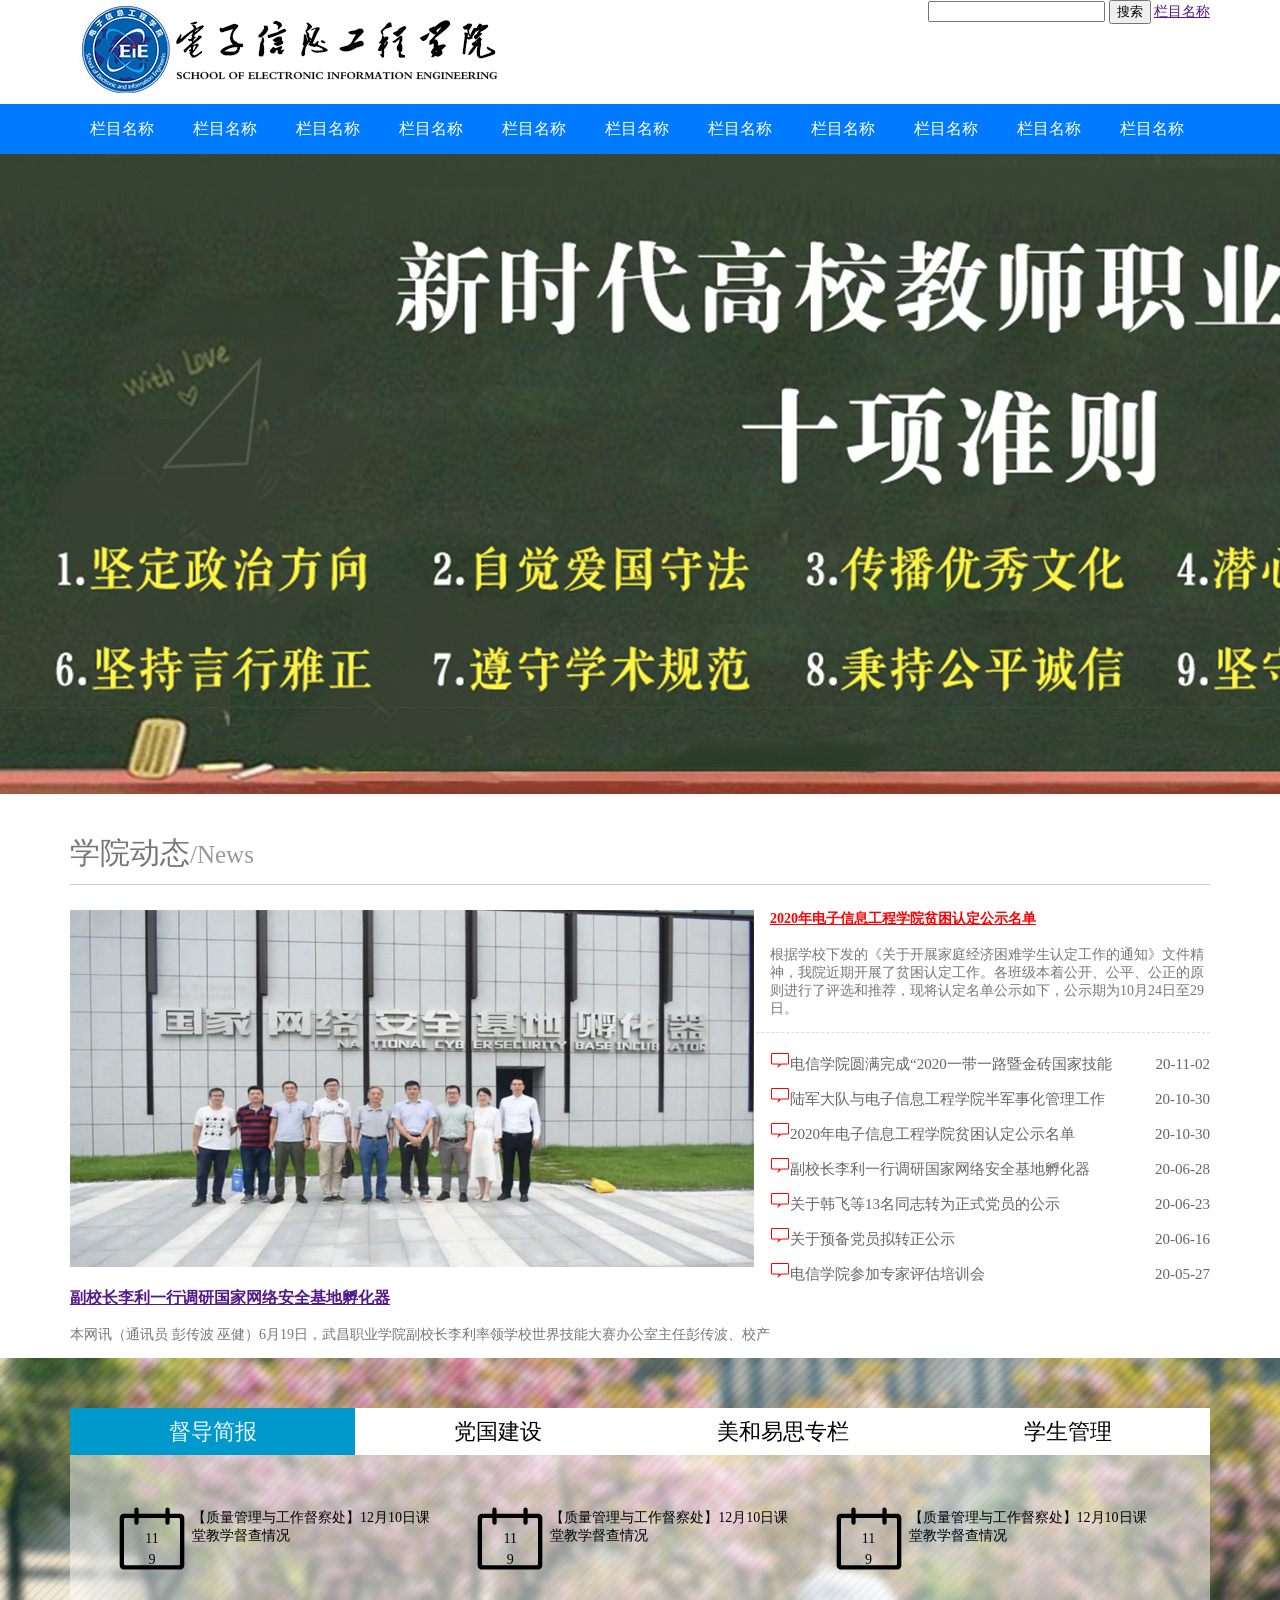
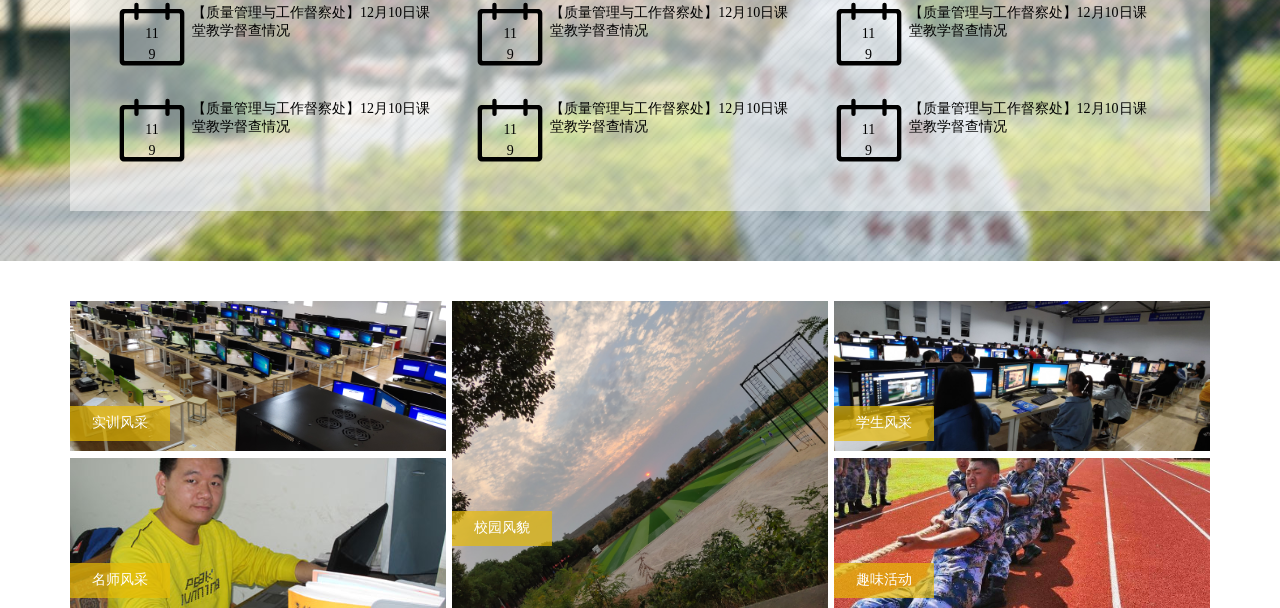
<file: index.html>
<!doctype html>
<html>
<head>
<meta charset="utf-8">
<title>李菁仿站：电信学院</title>
<link rel="stylesheet" href="style.css">
</head>

<body>
<div class="top box">
	<div class="logo fl"><img src="images/logo.jpg" alt=""></div>
	<div class="search fr">
	<input type="text">
	<button>搜索</button>
	<a href="">栏目名称</a></div>
	</div>
	<div class="navbar fl"><div class="box">	
	<a href="">栏目名称</a>
	<a href="">栏目名称</a>
	<a href="">栏目名称</a>
	<a href="">栏目名称</a>
	<a href="">栏目名称</a>
	<a href="">栏目名称</a>
	<a href="">栏目名称</a>
	<a href="">栏目名称</a>
	<a href="">栏目名称</a>
	<a href="">栏目名称</a>
	<a href="">栏目名称</a></div>
	</div>
	<div class="focus"><img src="images/banner-1.jpg" alt=""></div>
	<div class="nb box">
	<h2>学院动态<span>/News</span></h2>
	<div class="l fl "><img src="images/news2.jpg" alt="">
	<h3><a href="">副校长李利一行调研国家网络安全基地孵化器</a></h3>
		<p>本网讯（通讯员 彭传波 巫健）6月19日，武昌职业学院副校长李利率领学校世界技能大赛办公室主任彭传波、校产</p>
		</div>
		<div class="r">
			<div class="hot_news">
			<h4><a href="">2020年电子信息工程学院贫困认定公示名单</a></h4>
				<p>根据学校下发的《关于开展家庭经济困难学生认定工作的通知》文件精神，我院近期开展了贫困认定工作。各班级本着公开、公平、公正的原则进行了评选和推荐，现将认定名单公示如下，公示期为10月24日至29日。</p>
			</div>
			<ul class="list_news">
				<li><a href=""><img src="images/dhk.jpg" alt="">电信学院圆满完成“2020一带一路暨金砖国家技能<span>20-11-02</span></a></li>
				<li><a href=""><img src="images/dhk.jpg" alt="">陆军大队与电子信息工程学院半军事化管理工作<span>20-10-30</span></a></li>
				<li><a href=""><img src="images/dhk.jpg" alt="">2020年电子信息工程学院贫困认定公示名单<span>20-10-30</span></a></li>
				<li><a href=""><img src="images/dhk.jpg" alt="">副校长李利一行调研国家网络安全基地孵化器<span>20-06-28</span></a></li>
				<li><a href=""><img src="images/dhk.jpg" alt="">关于韩飞等13名同志转为正式党员的公示<span>20-06-23</span></a></li>
				<li><a href=""><img src="images/dhk.jpg" alt="">关于预备党员拟转正公示<span>20-06-16</span></a></li>
				<li><a href=""><img src="images/dhk.jpg" alt="">电信学院参加专家评估培训会<span>20-05-27</span></a></li>
			</ul>
		</div>
	</div>
	<div class="rd-news-box">
		<div class="rd-news"><div class="xz-item-ber">
			<div class="item active">督导简报</div>
			<div class="item">党国建设</div>
			<div class="item">美和易思专栏</div>
			<div class="item">学生管理</div></div>
		<div class="rd-item-box">
			<div class="rd-new-item">
				<div class="date">
					<p>11</p>
					<p>9</p>
				</div><p>【质量管理与工作督察处】12月10日课堂教学督查情况</p></div>
			<div class="rd-new-item">
				<div class="date">
					<p>11</p>
					<p>9</p>
				</div><p>【质量管理与工作督察处】12月10日课堂教学督查情况</p></div>
			<div class="rd-new-item">
				<div class="date">
					<p>11</p>
					<p>9</p>
				</div><p>【质量管理与工作督察处】12月10日课堂教学督查情况</p></div>
			<div class="rd-new-item">
				<div class="date">
					<p>11</p>
					<p>9</p>
				</div><p>【质量管理与工作督察处】12月10日课堂教学督查情况</p></div>
			<div class="rd-new-item">
				<div class="date">
					<p>11</p>
					<p>9</p>
				</div><p>【质量管理与工作督察处】12月10日课堂教学督查情况</p></div>
			<div class="rd-new-item">
				<div class="date">
					<p>11</p>
					<p>9</p>
				</div><p>【质量管理与工作督察处】12月10日课堂教学督查情况</p></div>
			<div class="rd-new-item">
				<div class="date">
					<p>11</p>
					<p>9</p>
				</div><p>【质量管理与工作督察处】12月10日课堂教学督查情况</p></div>
			<div class="rd-new-item">
				<div class="date">
					<p>11</p>
					<p>9</p>
				</div><p>【质量管理与工作督察处】12月10日课堂教学督查情况</p></div>
			<div class="rd-new-item">
				<div class="date">
					<p>11</p>
					<p>9</p>
				</div><p>【质量管理与工作督察处】12月10日课堂教学督查情况</p></div>
			</div>
		</div>
	</div>
   <div class="img_group box">
	<div class="l fl">
		<div><samp>实训风采</samp></div>
		<div><samp>名师风采</samp></div>
	   </div>
	   <div class="c fl"><samp>校园风貌</samp></div>
	   <div class="r fl">
		   <div><samp>学生风采</samp></div>
		   <div><samp>趣味活动</samp></div>
	   </div>
	</div> 
	
</body>
</html>
</file>
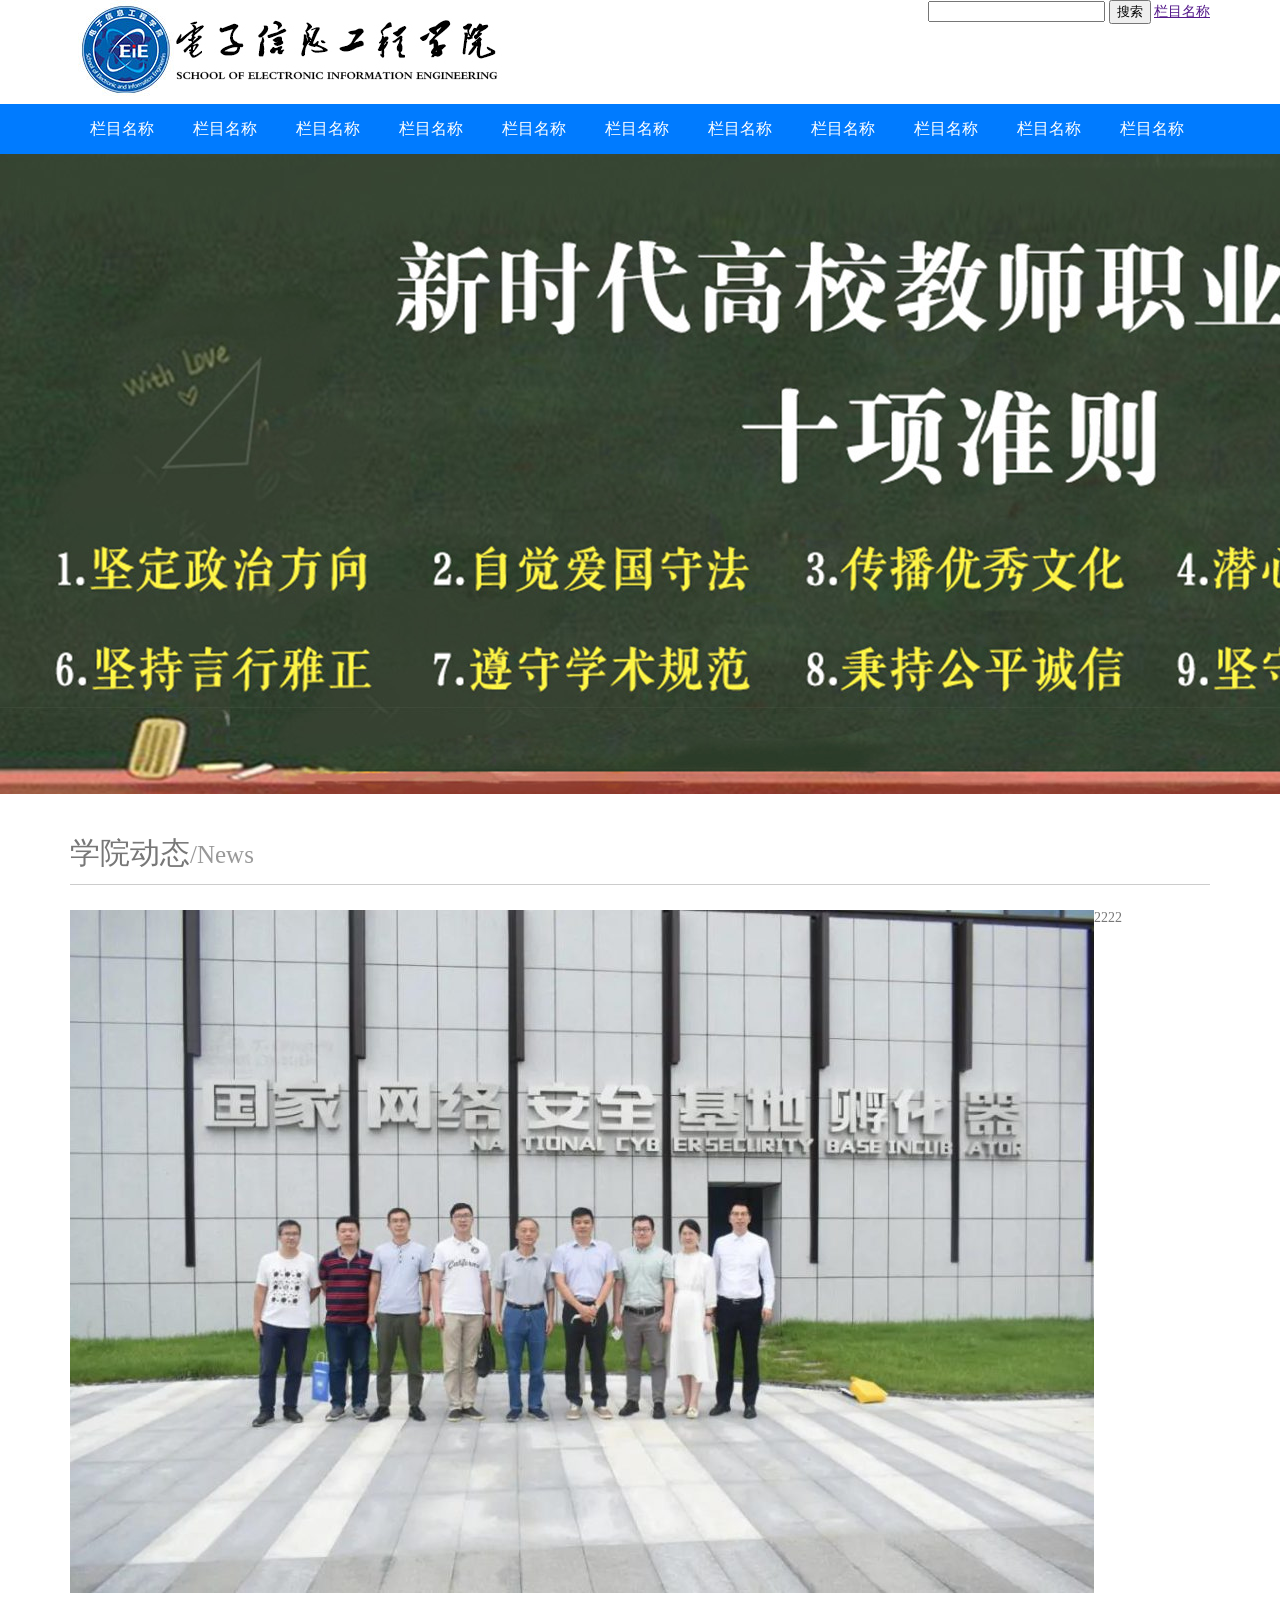
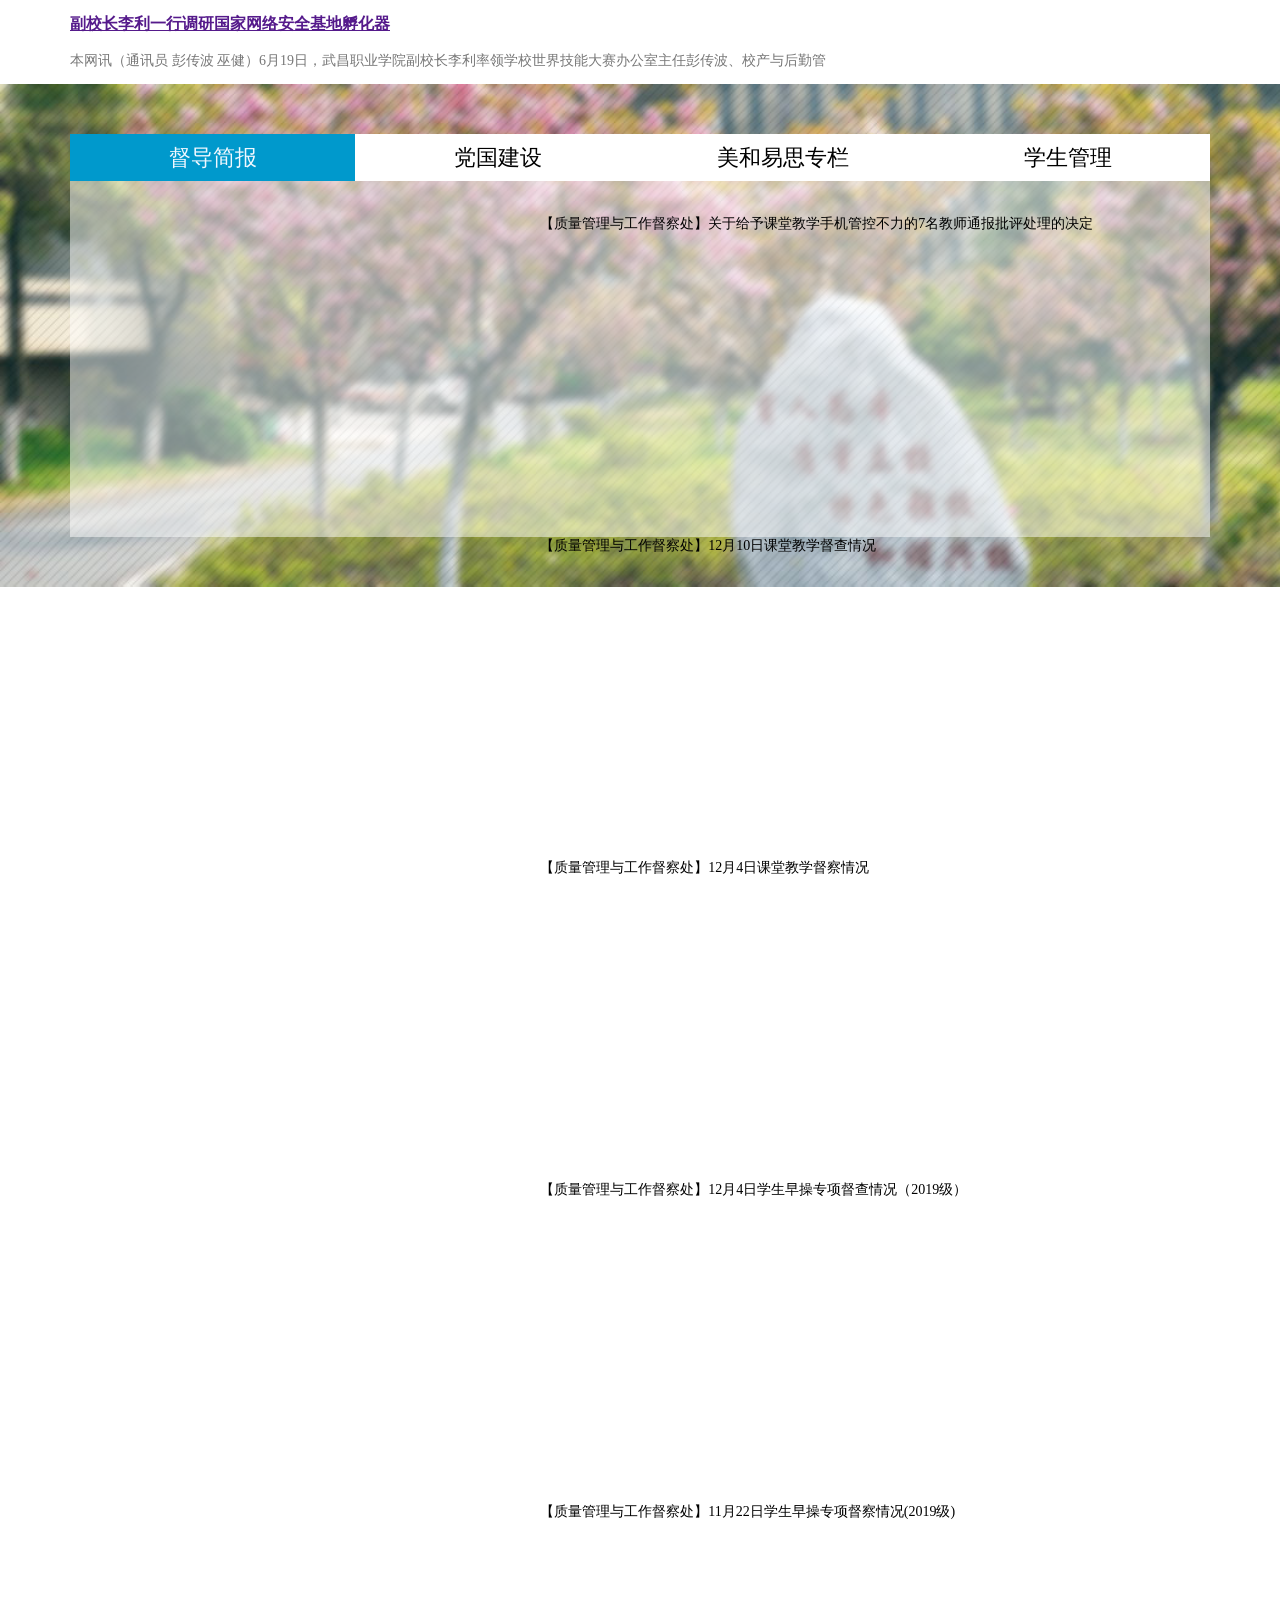
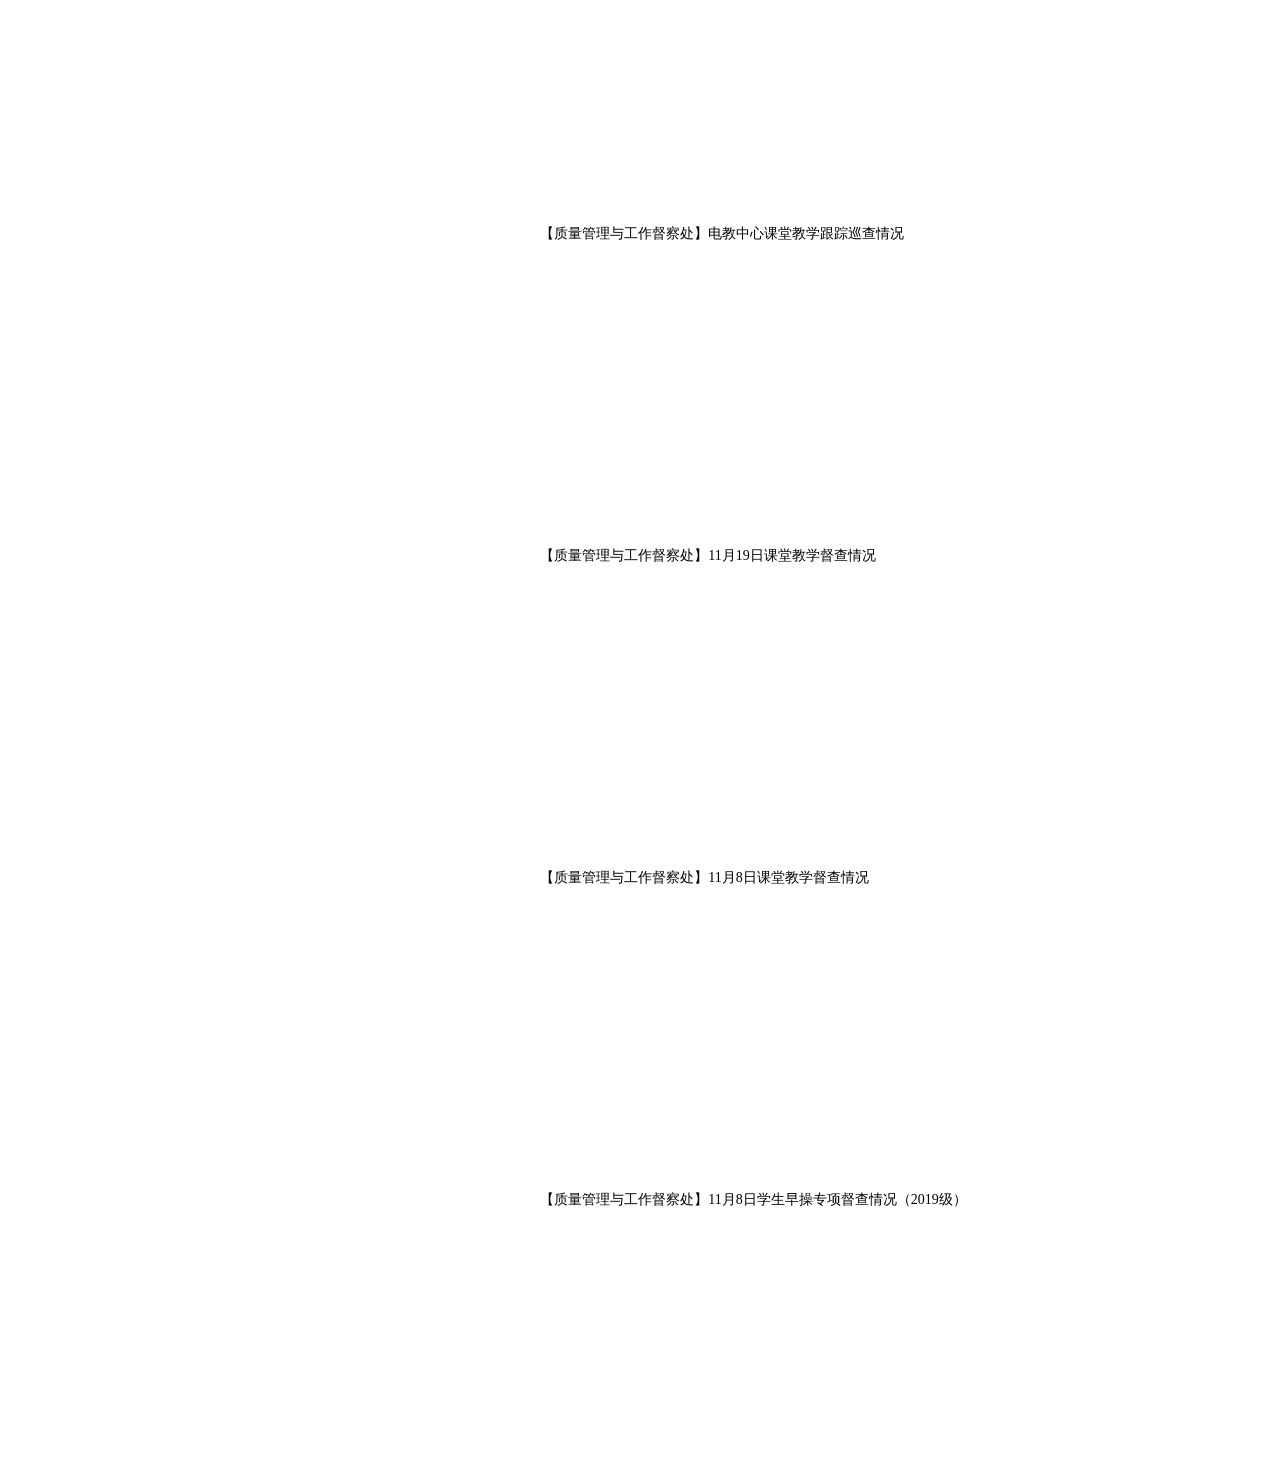
<file: mysite2/index.html>
<!doctype html>
<html>
<head>
<meta charset="utf-8">
<title>仿站：电信学院</title>
<link rel="stylesheet" href="style.css">
</head>

<body>
<div class="top box">
	<div class="logo fl"><img src="images/logo.jpg" alt=""></div>
	<div class="search fr">
	<input type="text">
	<button>搜索</button>
	<a href="">栏目名称</a></div>
	</div>
	<div class="navbar fl"><div class="box">	
	<a href="">栏目名称</a>
	<a href="">栏目名称</a>
	<a href="">栏目名称</a>
	<a href="">栏目名称</a>
	<a href="">栏目名称</a>
	<a href="">栏目名称</a>
	<a href="">栏目名称</a>
	<a href="">栏目名称</a>
	<a href="">栏目名称</a>
	<a href="">栏目名称</a>
	<a href="">栏目名称</a></div>
	</div>
	<div class="focus"><img src="images/banner-1.jpg" alt=""></div>
	<div class="nb box">
	<h2>学院动态<span>/News</span></h2>
	<div class="l fl"><img src="images/n1.jpg" alt="">
	<h3><a href="">副校长李利一行调研国家网络安全基地孵化器</a></h3>
		<p>本网讯（通讯员 彭传波 巫健）6月19日，武昌职业学院副校长李利率领学校世界技能大赛办公室主任彭传波、校产与后勤管</p></div>
		<div class="r fl">2222</div>
	</div>
	<div class="rd-news-box">
		<div class="rd-news"><div class="xz-item-ber">
			<div class="item active">督导简报</div>
			<div class="item">党国建设</div>
			<div class="item">美和易思专栏</div>
			<div class="item">学生管理</div></div>
		<div class="rd-item-box">
			<div class="rd-new-item"></div>
			<div class="date"></div>
			<p>【质量管理与工作督察处】关于给予课堂教学手机管控不力的7名教师通报批评处理的决定</p>
			</div>
			<div class="rd-item-box">
			<div class="rd-new-item"></div>
			<div class="date"></div>
			<p>【质量管理与工作督察处】12月10日课堂教学督查情况</p>
			</div>
			<div class="rd-item-box">
			<div class="rd-new-item"></div>
			<div class="date"></div>
			<p>【质量管理与工作督察处】12月4日课堂教学督察情况</p>
			</div>
			<div class="rd-item-box">
			<div class="rd-new-item"></div>
			<div class="date"></div>
			<p>【质量管理与工作督察处】12月4日学生早操专项督查情况（2019级）</p>
			</div>
			<div class="rd-item-box">
			<div class="rd-new-item"></div>
			<div class="date"></div>
			<p>【质量管理与工作督察处】11月22日学生早操专项督察情况(2019级)</p>
			</div>
			<div class="rd-item-box">
			<div class="rd-new-item"></div>
			<div class="date"></div>
			<p>【质量管理与工作督察处】电教中心课堂教学跟踪巡查情况</p>
			</div>
			<div class="rd-item-box">
			<div class="rd-new-item"></div>
			<div class="date"></div>
			<p>【质量管理与工作督察处】11月19日课堂教学督查情况</p>
			</div>
			<div class="rd-item-box">
			<div class="rd-new-item"></div>
			<div class="date"></div>
			<p>【质量管理与工作督察处】11月8日课堂教学督查情况</p>
			</div>
			<div class="rd-item-box">
			<div class="rd-new-item"></div>
			<div class="date"></div>
			<p>【质量管理与工作督察处】11月8日学生早操专项督查情况（2019级）</p>
			</div>
			
		</div>
	</div>
    
</body>
</html>
</file>
<file: style.css>
@charset "utf-8";
/* CSS Document */

body{padding: 0 ;
     margin: 0;
     font-size: 14px;}
.box{
     width: 1140px;
     margin: 0 auto;}
.fl{float: left;}
.fr{float: right;}
.navbar{background-color: #007bff;height: 50px;width: 100%}
.navbar a{color: white; font-size: 16px; text-decoration: none;line-height: 50px;
          width: 103px;display: block;text-align: center;float: left;}
.navbar a:hover{color: yellow}
.nb {color: #777;}
.nb h2{font-weight: 500;border-bottom: 1px solid #ccc;font-size: 30px;padding: 10px 0;}
.nb h2 span{font-size: 25px;color:#999;
   font-weight: 500}
.nb.l h3{margin: 0 0;}
.nb.l h3 a{color: #077bff;font-size: 20px;font-weight: 450;text-decoration: inherit;display: inline-block;width: 100%; text-align: center;}
.nb.l h3 a:hover{text-decoration: underline;color: #09619f;}
.nb.l h4 a{color: white;}
.nb.r p{color: #666;}
h1,h2,h3,h4,h5,h6{margin: 0,5em 0;}
.nb.r{;width: 58%;margin-left: 2%;float: left;}
.hot_news{border-bottom: dashed 1px #ddd;}
.hot_news a{color: red;}
.list_news{padding-left: 0;}
.list_news li{line-height: 2.5em;list-style: none;}
.list_news li a{color: #666;font-size: 15px;text-decoration: none;}
.list_news li a:hover{color: crimson;}
.list_news span{float: right;color: #666;}
.list_news i {color: crimson;padding-right: 0.5em;}
.rd-news-box{height: 503px;width: 100%;clear: left;background-image: url("images/bg.jpg");background-size: cover; background-color: aqua;padding: 50px 0;box-sizing: border-box;}
.rd-news{width: 1140px;height: 100%;background-color: rgba(255,255,255,.5);margin: 0 auto;}
.xz-item-ber{width: 100%;height: 47px;}
.xz-item-ber  .item{height: 100%;width: 25%;float: left;background-color: white;text-align: center;font-size: 22px;
line-height: 47px;}
.active{background-color: #0099cc!important;color: aliceblue;}
.rd-item-box{width: 1076px;height: 288px;margin: 34px auto;}
.rd-new-item{height: 33.3%;width: 33.3%;padding: 10px;box-sizing: border-box;float: left;}
.date{background-image: url( "images/rili.svg");float: left;height: 100%;width: 80px;background-size: cover;padding-top: 27px;box-sizing: border-box;}
.date p{margin: 5px 0;width: 100%;text-align: center;}
.rd-new-item>p{width: clac(100%-90px);height: 100%;margin: 0;padding: 10px;}

.img_group {margin: 40px auto;background-color: rgba(31,172,170,0.55);}
.img_group .l {width: 33%;}
.img_group .l div {height: 150px;background-position: center center;background-size: cover;}
.img_group .l div:nth-child(1) {background-image: url("images/shixun.jpg");margin-bottom: 7px;}
.img_group .l div:nth-child(2) {background-image: url("images/mingshi.jpg");}
.img_group .c {background-position: center center;background-size: cover;}
.img_group .c samp {display: inline-block;width: 100px;line-height: 35px;background-color: rgba(232,188,5,0.69);text-align: center;color: white;position: relative;top: 210px;}
.img_group .c {width: 33%;height: 307px;margin: 0 0.5%;background-image: url("images/xiaoyuan.jpg");}
.img_group .r {width: 33%;}
.img_group .r div {height: 150px;background-position: center center;background-size: cover;}
.img_group .r div:nth-child(1) {background-image: url("images/xuesheng.jpg");margin-bottom: 7px;}
.img_group .r div:nth-child(2) {background-image: url("images/quwei.jpg");}
.img_group samp {display: inline-block;width: 100px;line-height: 35px;background-color: rgba(232,188,5,0.69);text-align: center;color: white;position: relative;top: 105px;}
</file>
<file: mysite2/style.css>
@charset "utf-8";
/* CSS Document */

body{padding: 0 ;
     margin: 0;
     font-size: 14px;}
.box{
     width: 1140px;
     margin: 0 auto;}
.fl{float: left;}
.fr{float: right;}
.navbar{background-color: #007bff;height: 50px;width: 100%}
.navbar a{color: white; font-size: 16px; text-decoration: none;line-height: 50px;
          width: 103px;display: block;text-align: center;float: left;}
.navbar a:hover{color: yellow}
.nb{color: #777;}
.nb h2{font-weight: 500;border-bottom: 1px solid #ccc;font-size: 30px;padding: 10px 0}
.nb h2 span{font-size: 25px;color:#999;
   font-weight: 500}
.nb.l{background-color: gold;width: 40%}
.nb.l img{width: 100%;height: auto}
.nb.l h3{margin: 0;}
.nb.l h3 a{color: #077bff;font-size: 20px;font-weight: 450;text-decoration: inherit;display: inline-block;width: 100%; text-align: center}
.nb.l h3 a:hover{text-decoration: underline;color: #09619f;}
.nb.l p{}
h1,h2,h3,h4,h5,h6{margin: 0,5em 0;}
.nb.r{background-color: palevioletred;width: 60%}
.hot_news{border-bottom: dashed 1px #ddd;}
.list_news{padding-left: 0;}
.list_news li{line-height: 2.5em;list-style: none;}
.list_news li a{color: #666;font-size: 15px;text-decoration: none;}
.list_news li a:hover{color: crimson;}
.list_news span{float: right;color: #666;}
.list_news i {color: crimson;padding-right: 0.5em;}
.rd-news-box{height: 503px;width: 100%;clear: left;background-image: url("images/bg.jpg");background-size: cover; background-color: aqua;padding: 50px 0;box-sizing: border-box;}
.rd-news{width: 1140px;height: 100%;background-color: rgba(255,255,255,.5);margin: 0 auto;}
.xz-item-ber{width: 100%;height: 47px;}
.xz-item-ber  .item{height: 100%;width: 25%;float: left;background-color: white;text-align: center;font-size: 22px;
line-height: 47px;}
.active{background-color: #0099cc!important;color: aliceblue;}
.rd-item-box{width: 1076px;height: 288px;margin: 34px auto;}
.rd-new-item{height: 33.3%;width: 33.3%;padding: 10px;box-sizing: border-box;float: left;}
.date{background-image: url();float: left;height: 100%;width: 80px;background-size: cover;padding-top: 27px;box-sizing: border-box;}
.date p{margin: 5px 0;width: 100%;text-align: center;}
.rd-new-item>p{width: clac(100%-90px);height: 100%;margin: 0;padding: 10px;}
</file>
